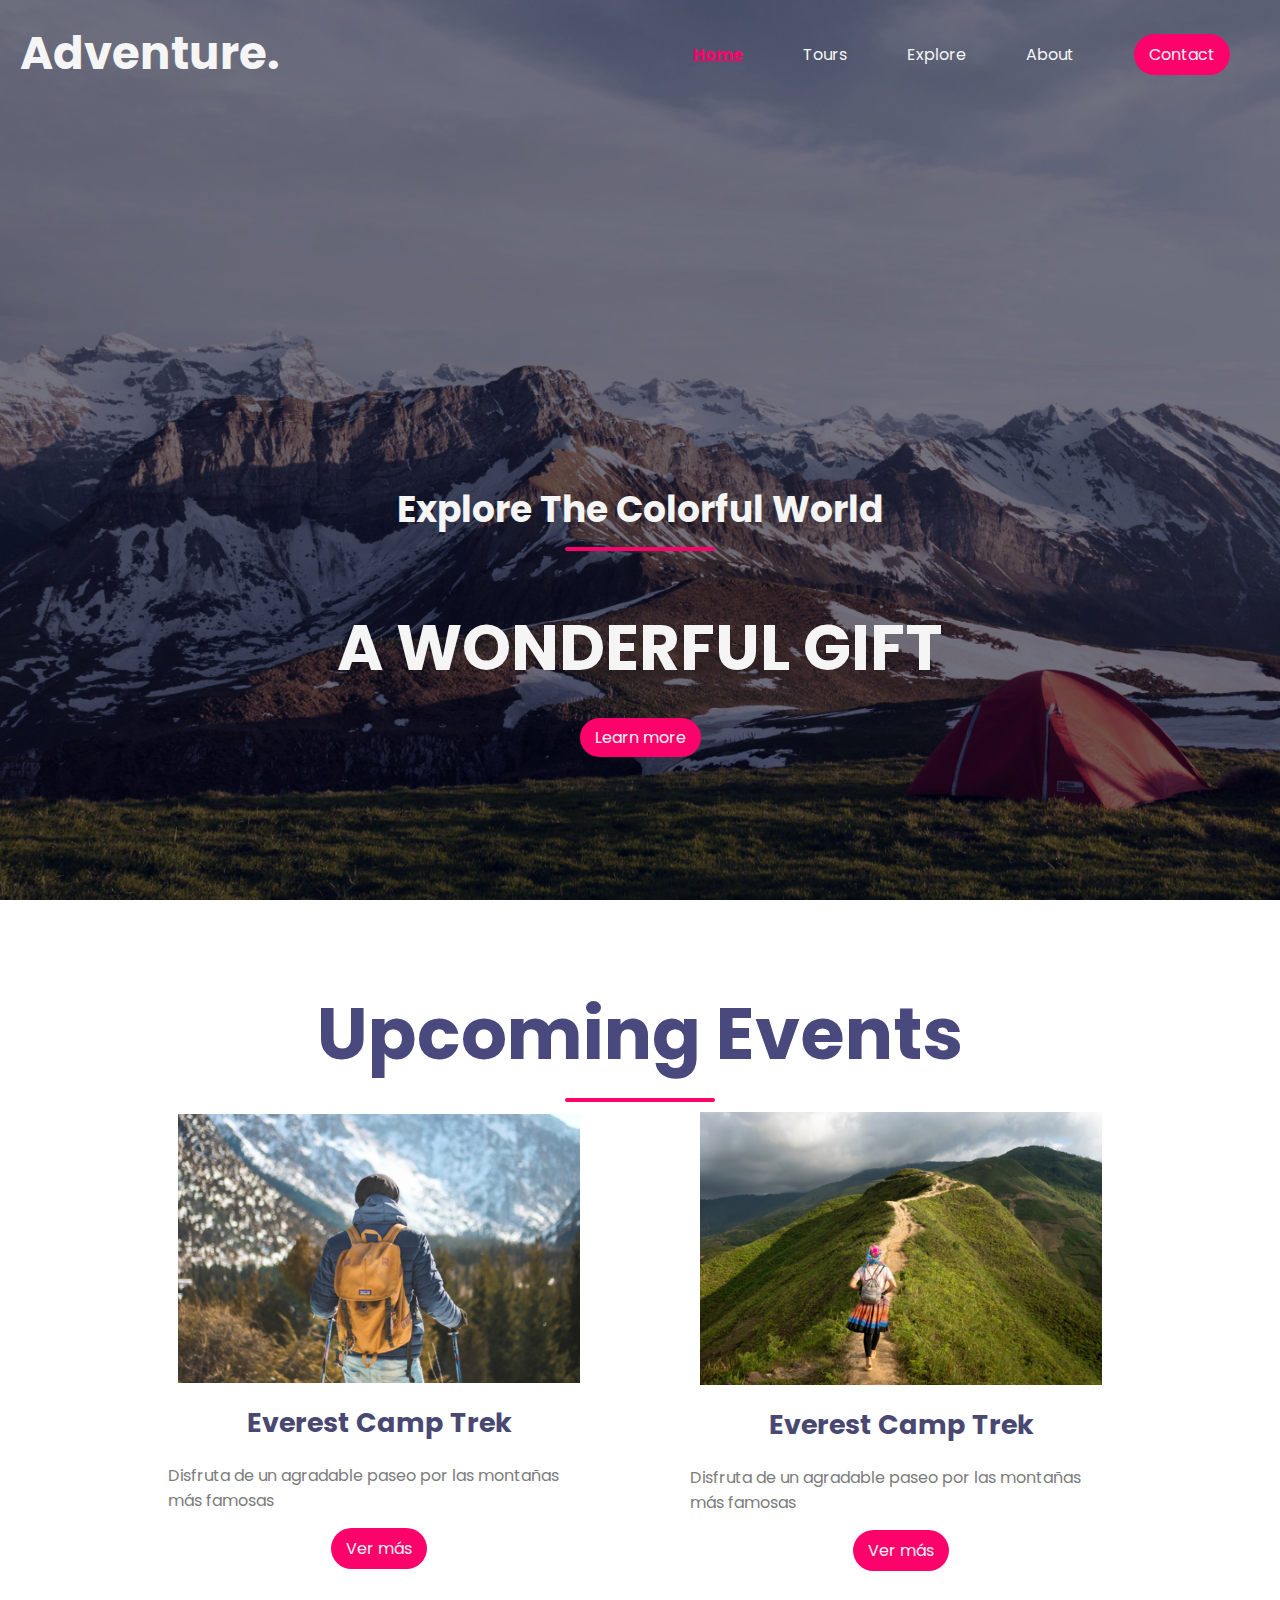
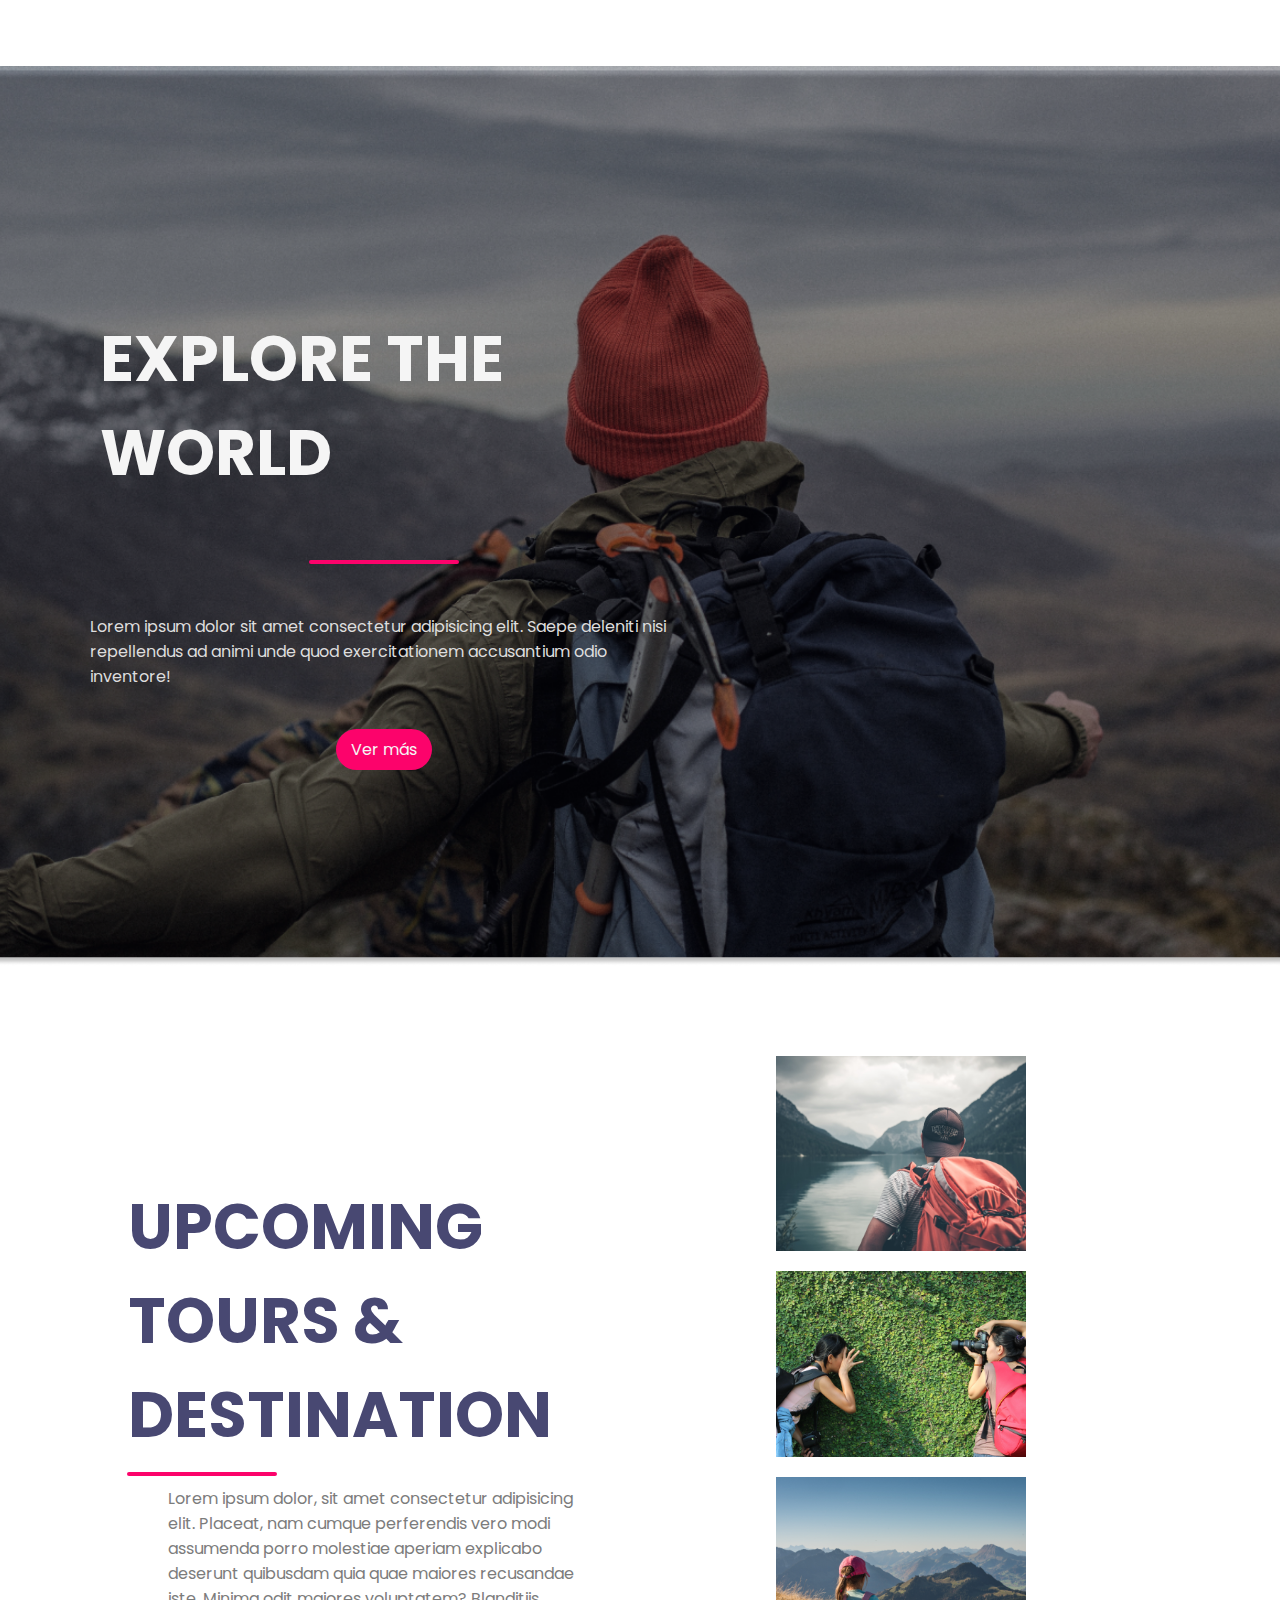
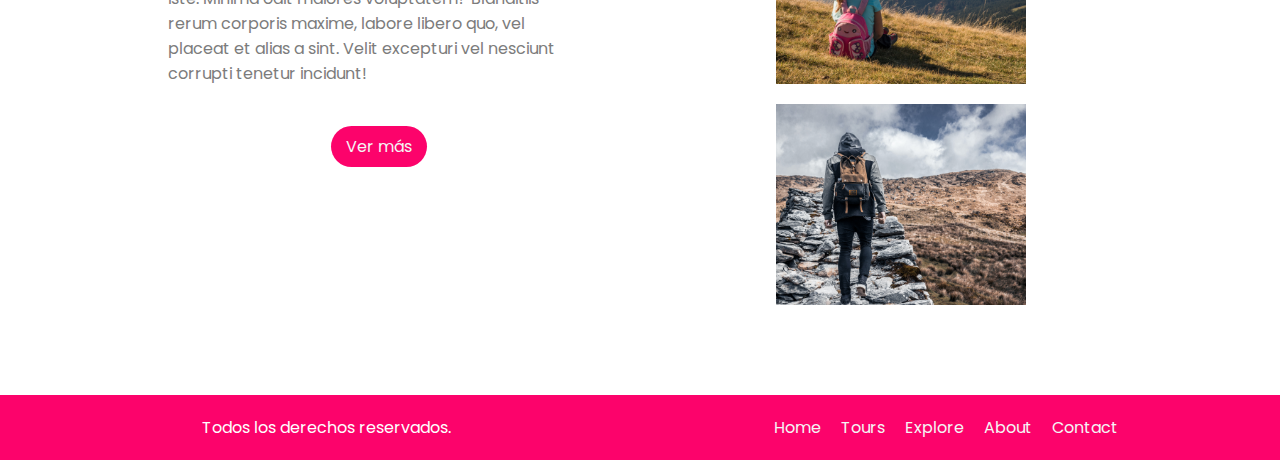
<file: index.html>
<!DOCTYPE html>
<html lang="en">

<head>
    <meta charset="UTF-8">
    <meta http-equiv="X-UA-Compatible" content="IE=edge">
    <meta name="viewport" content="width=device-width, initial-scale=1.0">
    <title>Adventure Page</title>
    <link rel="stylesheet" href="./style/estilo.css">
    <link rel="preconnect" href="https://fonts.googleapis.com">
    <link href="https://fonts.googleapis.com/css2?family=Poppins:wght@400;500;600&display=swap" rel="stylesheet">
    <link rel="preconnect" href="https://fonts.gstatic.com" crossorigin>

</head>

<body>
    <nav class="navbar">
        <h1 class="logo">Adventure.</h1>
        <ul class="nav-links">
            <li><a href="#" class="active">Home</a></li>
            <li><a href="#">Tours</a></li>
            <li><a href="#">Explore</a></li>
            <li><a href="#">About</a></li>
            <li class="ctn"><a href="#">Contact</a></li>
        </ul>
        <img src="./img/menu-btn.png" alt="boton" class="menu-btn">
    </nav>
    <header>
        <div class="header-content">
            <h2>Explore The Colorful World</h2>
            <div class="line"></div>
            <h1>A WONDERFUL GIFT</h1>
            <a href="#" class="ctn">Learn more</a>
        </div>
    </header>

    <script>
        const menuBtn = document.querySelector(".menu-btn")
        const navlinks = document.querySelector(".nav-links")
        menuBtn.addEventListener("click", () => {
            navlinks.classList.toggle("mobile-menu")
        })
    </script>

    <section>
        <div class="title">
            <h1>Upcoming Events</h1>
            <div class="line"></div>
        </div>
        <div class="row">
            <div class="col">
                <img src="./img/img1.png" alt="everest">
                <h4>Everest Camp Trek</h4>
                <p>Disfruta de un agradable paseo por las montañas más famosas</p>
                <a href="#" class="ctn">Ver más</a>
            </div>
            <div class="col">
                <img src="./img/img2.png" alt="everest">
                <h4>Everest Camp Trek</h4>
                <p>Disfruta de un agradable paseo por las montañas más famosas</p>
                <a href="#" class="ctn">Ver más</a>
            </div>
        </div>
    </section>

    <section class="explore">
        <div class="explore-content">
            <h1>EXPLORE THE WORLD</h1>
            <div class="line"></div>
            <p>Lorem ipsum dolor sit amet consectetur adipisicing elit. Saepe deleniti nisi repellendus ad animi unde
                quod exercitationem accusantium odio inventore!</p>
            <a href="#" class="ctn">Ver más</a>
            <div />
    </section>

    <section class="tours">
        <div class="row">
            <div class="col content-col">
                <h1>UPCOMING TOURS & DESTINATION</h1>
                <div class="line"></div>
                <p>Lorem ipsum dolor, sit amet consectetur adipisicing elit. Placeat, nam cumque perferendis vero modi
                    assumenda porro molestiae aperiam explicabo deserunt quibusdam quia quae maiores recusandae iste.
                    Minima odit maiores voluptatem? Blanditiis rerum corporis maxime, labore libero quo, vel placeat et
                    alias a sint. Velit excepturi vel nesciunt corrupti tenetur incidunt!</p><br>
                <a href="#" class="ctn">Ver más</a>
            </div>
            <div class="col image-col">
                <div class="image-gallery">
                    <img src="./img/img3.png" alt="fotogaleria">
                    <img src="./img/img4.png" alt="fotogaleria">
                    <img src="./img/img5.png" alt="fotogaleria">
                    <img src="./img/img6.png" alt="fotogaleria">
                </div>
            </div>
        </div>
    </section>

    <footer>
        <div class="container">
            <p>Todos los derechos reservados.</p>
            <ul class="footer-links">
                <li><a href="#">Home</a></li>
                <li><a href="#">Tours</a></li>
                <li><a href="#">Explore</a></li>
                <li><a href="#">About</a></li>
                <li><a href="#">Contact</a></li>
            </ul>
        </div>
    </footer>
</body>

</html>
</file>
<file: style/estilo.css>
* {
  margin: 0;
  padding: 0;
  box-sizing: border-box;
  font-family: "Poppins", sans-serif;
}
body,
html {
  overflow-x: hidden;
}
a {
  text-decoration: none;
  color: whitesmoke;
}

ul {
  list-style: none;
  text-decoration: none;
}
/* ===== navbar =====*/
.logo {
  font-size: 45px;
}
.navbar {
  color: whitesmoke;
  position: absolute;
  display: flex;
  top: 0;
  left: 0;
  width: 100%;
  justify-content: space-between;
  padding: 20px;
}
.nav-links {
  display: flex;
  align-items: center;
}
.nav-links li {
  margin: 0 30px;
}
header {
  width: 100vw;
  height: 100vh;
  background-image: url(../img/header-bg.png);
  background-position: bottom;
  background-size: cover;
  display: flex;
  align-items: flex-end;
  justify-content: center;
}
.header-content {
  margin-bottom: 150px;
  color: whitesmoke;
  text-align: center;
}
.header-content h2 {
  font-size: 4vmin;
}
.line {
  width: 150px;
  height: 4px;
  background: #fc036b;
  margin: 10px auto;
  border-radius: 5px;
}
.header-content h1 {
  font-size: 7vmin;
  margin-top: 50px;
  margin-bottom: 30px;
}
.ctn {
  padding: 8px 15px;
  background: #fc036b;
  border-radius: 30px;
  color: whitesmoke;
}
.menu-btn {
  right: 30px;
  width: 40px;
  top: 30px;
  position: absolute;
  cursor: pointer;
  display: none;
}
.active {
  color: #fc036b;
  text-decoration: underline;
  font-weight: bold;
}
/*body*/
section {
  width: 80%;
  margin: 80px auto;
}
.title {
  text-align: center;
  font-size: 4vmin;
  color: #49497e;
}
.row {
  display: flex;
  align-items: center;
  width: 100%;
  justify-content: space-between;
  gap: 20px;
}
.row .col .ctn {
  margin: 15px 0;
}
.row .col {
  display: flex;
  flex-direction: column;
  align-items: center;
}
.row .col img {
  width: 80%;
}
.events .row {
  margin-top: 50px;
}
h4 {
  font-size: 3vmin;
  color: #484872;
  margin: 20px auto;
}
p {
  color: #7c7c7c;
  padding: 0px 40px;
}
.events .ctn {
  margin-top: 30px;
}
.explore {
  width: 100%;
  height: 100vh;
  background-image: url("../img/bg2.png");
  background-position: center;
  background-size: cover;
  background-repeat: no-repeat;
  align-items: center;
  display: flex;
}
.explore-content {
  width: 60%;
  padding: 50px;
  color: whitesmoke;
  display: flex;
  align-items: center;
  flex-direction: column;
}
.explore-content h1 {
  font-size: 7vmin;
  margin: 50px;
}
.explore-content p {
  color: rgb(221, 221, 221);
}
.explore-content .ctn {
  margin-top: 40px;
}
.explore-content .line {
  margin-bottom: 50px;
}
.explore-content .ctn {
  margin-top: 40px;
}
/*====galeria======*/
.tours .row .col {
  width: 50%;
}
.tours .image-gallery {
  display: flex;
  flex-wrap: wrap;
  align-items: center;
  justify-content: center;
}
.image-gallery img {
  max-width: 250px;
  margin: 10px;
}
.image-gallery img {
  width: 50%;
}
.content-col {
  width: 40%;
}
.image-col {
  width: 60%;
}
.content-col h1 {
  font-size: 7vmin;
  color: #484872;
}
.content-col .line {
  margin-left: -1px;
}
footer {
  background-color: #fc036b;
  padding: 20px 20px;
}
footer .container {
  display: flex;
  justify-content: center;
  justify-content: space-around;
}
.container p {
  color: white;
  text-align: center;
}
.footer-links {
  display: flex;
  justify-content: center;
  gap: 20px;
}
/*===== Móviles =====*/
@media only screen and (max-width: 850px) {
  .row {
    flex-direction: column;
  }
  .tours .row .col {
    width: 95%;
  }
  .explore-content {
    width: 100%;
  }
  .menu-btn {
    display: block;
  }
  .navbar {
    padding: 0;
  }
  .logo {
    position: absolute;
    top: 30px;
    left: 30px;
  }
  .nav-links {
    flex-direction: column;
    width: 100%;
    height: 100vh;
    justify-content: center;
    background: #484872;
    margin-top: -900px;
    transition: all 0.5s ease;
  }
  .mobile-menu {
    margin-top: 0px;
  }
  .nav-links li {
    margin: 30px auto;
  }
  footer .container {
    flex-direction: column-reverse;
  }
  .container p {
    padding: 15px;
  }
}
</file>
